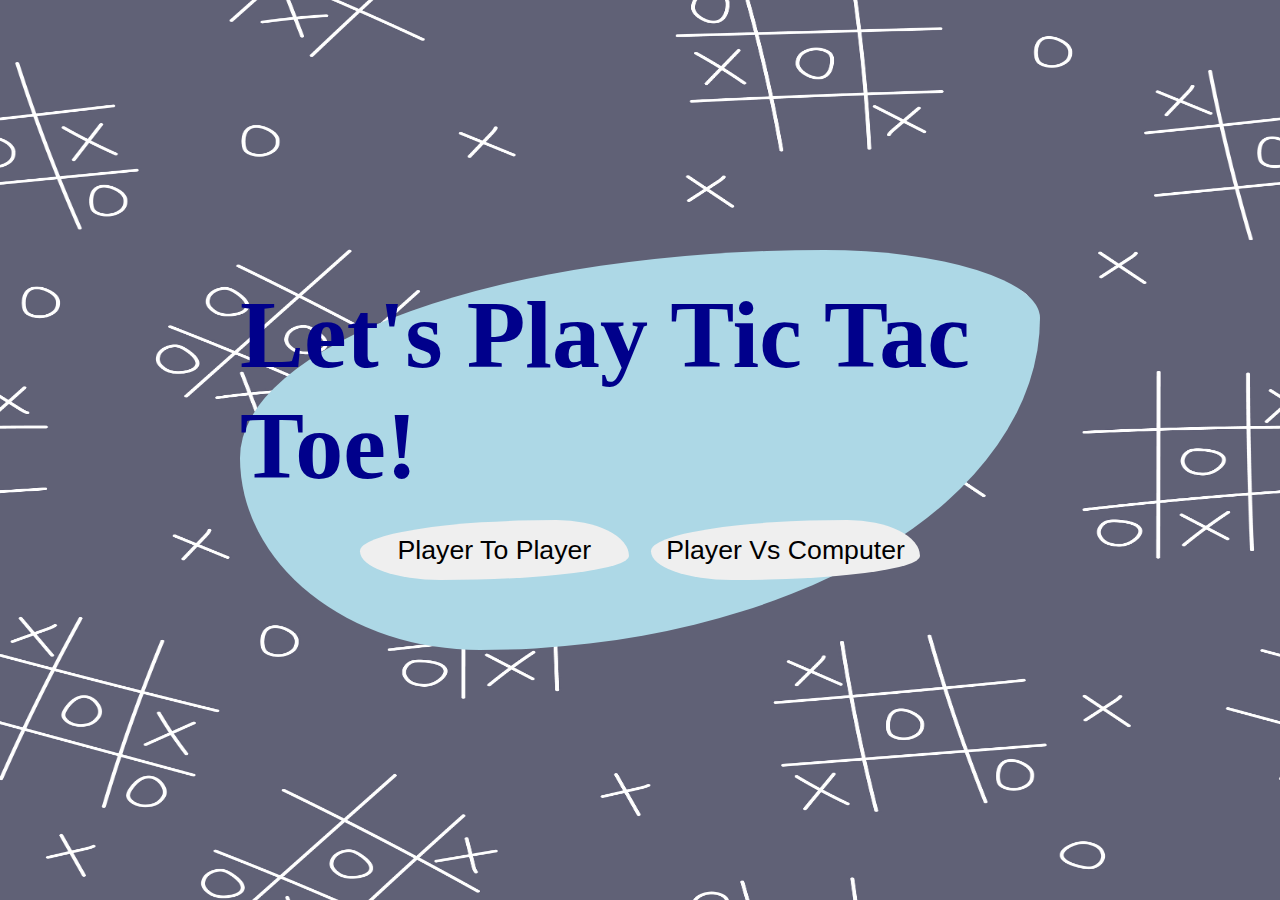
<file: index.html>
<!DOCTYPE html>
<html lang="en">
<head>
  <meta charset="UTF-8">
  <meta name="viewport" content="width=device-width, initial-scale=1.0">
  <title>Tic Tac Toe</title>
  <link rel="stylesheet" href="index.css">
</head>
<body>
  <img class="background" src="/tic-tac-toe-seamless-background-on-dark-blue-illustration-vector.jpg" alt="" srcset="">

  <section>
    <div class="container">
      <div class="header">
        <h1><span>Let's Play</span> Tic Tac Toe!</h1>
      </div>
      <div class="button-container">
        <button class="button" id="p2p-button">
          <div class="p2p">Player To Player</div>
        </button>
        <button class="button">
          <div class="vsComp" id="pvc-button">Player Vs Computer</div>
        </button>
      </div>
    </div>
  </section>
  <script>
    document.getElementById("p2p-button").addEventListener('click',()=>{
      location.href ="/p2p.html";
    })
    document.getElementById("pvc-button").addEventListener('click',()=>{
      location.href ="pvc.html";
    })

  </script>
</body>
</html>
</file>
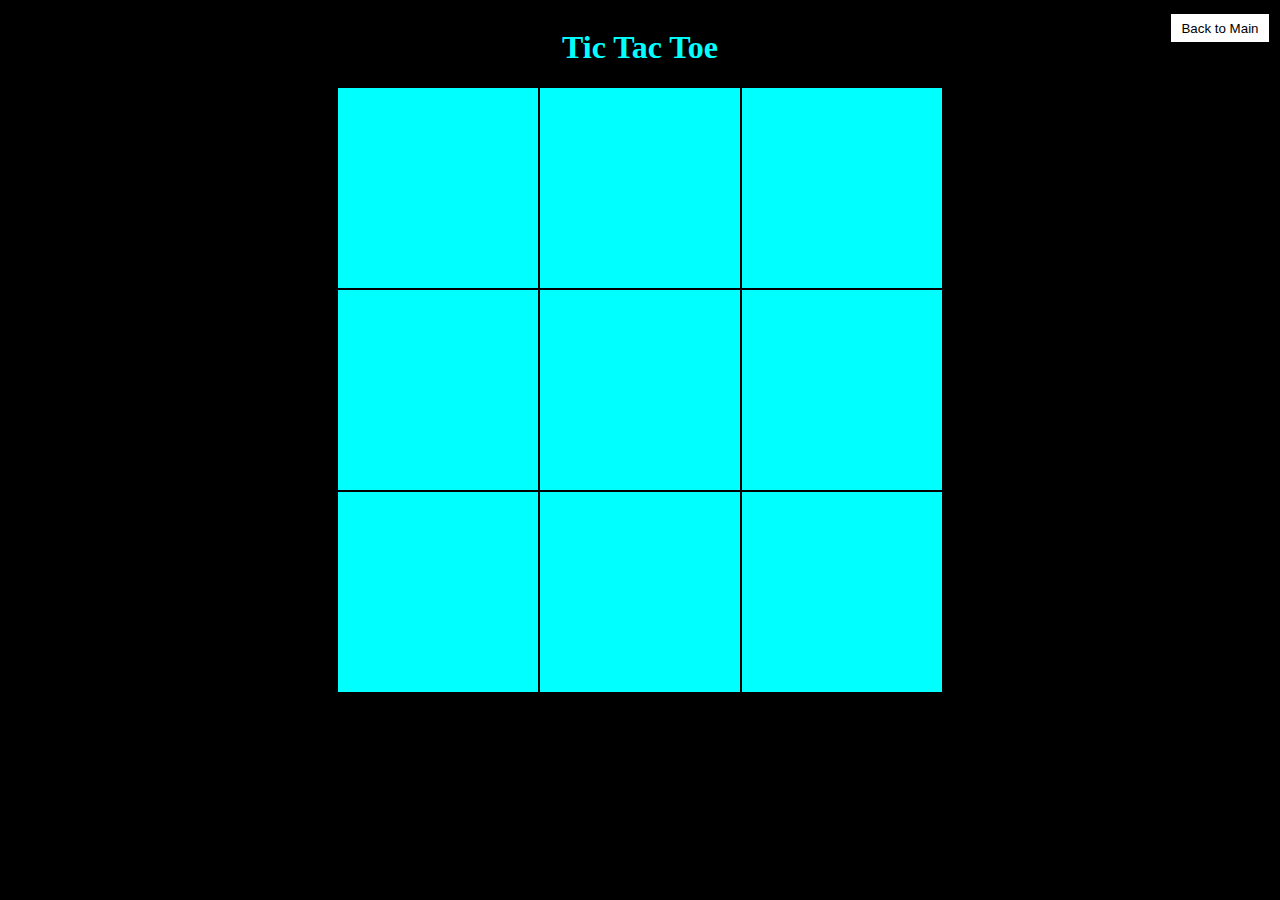
<file: p2p.html>
<!DOCTYPE html>
<html lang="en">
<head>
  <meta charset="UTF-8">
  <meta name="viewport" content="width=device-width, initial-scale=1.0">
  <link rel="stylesheet" href="/styles.css">
  <title>Tic Tac Toe</title>
</head>
<body>
  <button class="backtomain">Back to Main</button>
  <h1 class="header" id="header">Tic Tac Toe</h1>
  <div class="board-container">
    <div class="board">
      <div class="tile" data-tilenumber="1">
        <p class="move" data-movenumber="1" id="1"></p>
        <p class="forcss"></p>
      </div>
      <div class="tile" data-tilenumber="2">
        <p class="move" data-movenumber="2" id="2"></p>
        <p class="forcss"></p>
      </div>
      <div class="tile" data-tilenumber="3">
        <p class="move" data-movenumber="3" id="3"></p>
        <p class="forcss"></p>
      </div>
      <div class="tile" data-tilenumber="4">
        <p class="move" data-movenumber="4" id="4"></p>
        <p class="forcss"></p>
      </div>
      <div class="tile" data-tilenumber="5">
        <p class="move" data-movenumber="5" id="5"></p>
        <p class="forcss"></p>
      </div>
      <div class="tile" data-tilenumber="6">
        <p class="move" data-movenumber="6" id="6"></p>
        <p class="forcss"></p>
      </div>
      <div class="tile" data-tilenumber="7">
        <p class="move" data-movenumber="7" id="7"></p>
        <p class="forcss"></p>
      </div>
      <div class="tile" data-tilenumber="8">
        <p class="move" data-movenumber="8" id="8"></p>
        <p class="forcss"></p>
      </div>
      <div class="tile" data-tilenumber="9">
        <p class="move" data-movenumber="9" id="9"></p>
        <p class="forcss"></p>
      </div>
    </div>
    <div class="striker"></div>
  </div>
  <div class="result-container"></div>
  

  <script src="p2p.js"></script>
  
</body>
</html>
</file>
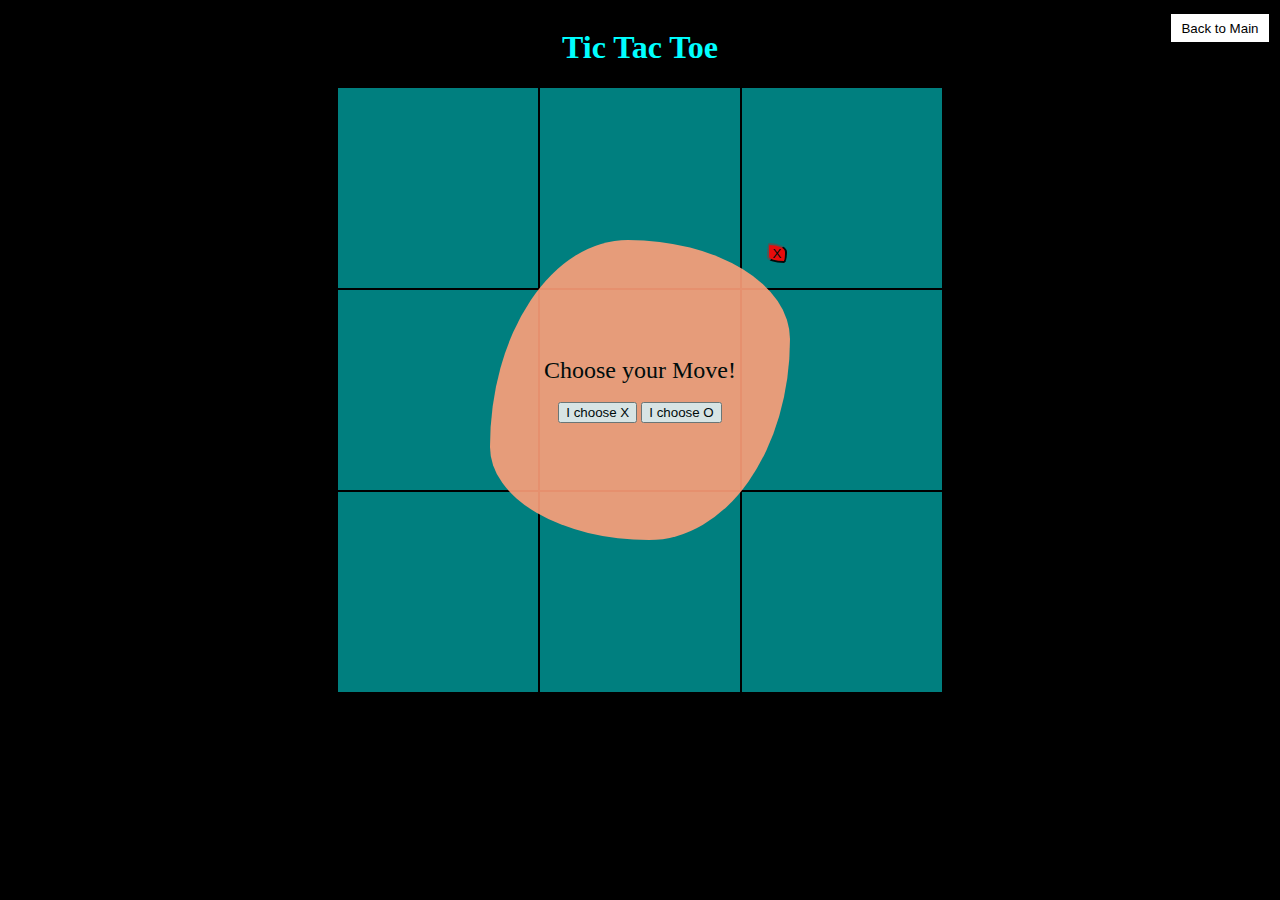
<file: pvc.html>
<!DOCTYPE html>
<html lang="en">
<head>
  <meta charset="UTF-8">
  <meta name="viewport" content="width=device-width, initial-scale=1.0">
  <link rel="stylesheet" href="/styles.css">
  <link rel="stylesheet" href="pvc.css">
  <title>Tic Tac Toe</title>
</head>
<body id="body">
  
  <h1 class="header" id="header">Tic Tac Toe</h1>
  <button class="backtomain">Back to Main</button>
  <div class="board-container">

    <div class="board">
      <div class="tile" data-tilenumber="1">
        <p class="move" data-movenumber="1" id="1"></p>
        <p class="forcss"></p>
      </div>
      <div class="tile" data-tilenumber="2">
        <p class="move" data-movenumber="2" id="2"></p>
        <p class="forcss"></p>
      </div>
      <div class="tile" data-tilenumber="3">
        <p class="move" data-movenumber="3" id="3"></p>
        <p class="forcss"></p>
      </div>
      <div class="tile" data-tilenumber="4">
        <p class="move" data-movenumber="4" id="4"></p>
        <p class="forcss"></p>
      </div>
      <div class="tile" data-tilenumber="5">
        <p class="move" data-movenumber="5" id="5"></p>
        <p class="forcss"></p>
      </div>
      <div class="tile" data-tilenumber="6">
        <p class="move" data-movenumber="6" id="6"></p>
        <p class="forcss"></p>
      </div>
      <div class="tile" data-tilenumber="7">
        <p class="move" data-movenumber="7" id="7"></p>
        <p class="forcss"></p>
      </div>
      <div class="tile" data-tilenumber="8">
        <p class="move" data-movenumber="8" id="8"></p>
        <p class="forcss"></p>
      </div>
      <div class="tile" data-tilenumber="9">
        <p class="move" data-movenumber="9" id="9"></p>
        <p class="forcss"></p>
      </div>
    </div>
    <div class="striker"></div>
    <div class="choose-move"></div>
  </div>
  <div class="result-container"></div>
  

  <script src="pvc.js"></script>
  
</body>
</html>
</file>
<file: index.css>
*{
  padding: 0;
  margin: 0;
  box-sizing: border-box;
}
.background{
  position: absolute;
  width: 100vw;
  height: 100vh;
  contain: content;
  opacity: .7;
}

section{
  display: flex;
  justify-content: center;
  align-items: center;
  position: relative;
  width: 100vw;
  height: 100vh;

}

.container{
  display: flex;
  flex-direction: column;
  height: 400px;
  width: 800px;
  justify-content: space-between;
  align-items: center; 
  border-radius: 73% 27% 70% 30% / 52% 17% 83% 48% ;
  background-color:lightblue;
}
.header{
  display: flex;
  height: 50%;
  color: darkblue;
  justify-content: center;
  align-items: center;
  font-size: 3rem;
  padding-top: 10%;
}

.button-container{
  display: flex;
  flex-direction: row;
  row-gap: 2%;
  justify-content: space-between;
  align-items: center;
  padding:0 15%;
  height: 50%;
  width: 100%;
}

button{
  height: 30%;
  width: 48%;
  border:none;
  border-radius: 73% 27% 70% 30% / 52% 60% 40% 48% ;
}
.p2p , .vsComp{
  font-size: 2em;
}

.button:hover{
  cursor: pointer;
  border-radius: 10% 90% 19% 81% / 45% 41% 59% 55%;
  color:red;
}

@media (max-width: 768px) and (min-width: 455px){
  .container{
    display: flex;
    flex-direction: column;
    height: 300px;
    width: 600px;
    justify-content: space-between;
    align-items: center; 
    border-radius: 73% 27% 70% 30% / 52% 17% 83% 48% ;
    background-color:lightgray;
  }
  .header{
    display: flex;
    height: 50%;
    color: darkblue;
    justify-content: center;
    align-items: center;
    font-size: 1.5rem;
    padding-top: 10%;
  }
  button{
    height: 30%;
    width: 48%;
    border:none;
    border-radius: 73% 27% 70% 30% / 52% 60% 40% 48% ;
  }
  .p2p , .vsComp{
    font-size: 1em;
  }

}

@media (max-width: 454px) and (min-width: 368px){
  .container{
    display: flex;
    flex-direction: column;
    height: 190px;
    width: 380px;
    justify-content: space-between;
    align-items: center; 
    border-radius: 73% 27% 70% 30% / 52% 17% 83% 48% ;
    background-color:lightsteelblue;
  }
  .header{
    display: flex;
    height: 50%;
    color: darkblue;
    justify-content: center;
    align-items: center;
    font-size: 1.5rem;
    padding-top: 10%;
  }
  button{
    height: 30%;
    width: 48%;
    border:none;
    border-radius: 73% 27% 70% 30% / 52% 60% 40% 48% ;
  }
  .p2p , .vsComp{
    font-size: 1em;
  }
  .button-container{
    display: flex;
    flex-direction: column;
    row-gap: 1%;
    justify-content: space-between;
    align-items: center;
    padding:0 15%;
    height: 50%;
    width: 100%;
  }
  span{
    display: none;
  }
}
</file>
<file: styles.css>
body{
  display: flex;
  flex-direction: column;
  justify-items: center;
  align-content: center;
  justify-content: center;
  align-items: center;
  background-color: black;
  position: relative;
}
.board{
  display: grid;
  grid-template-columns: 1fr 1fr 1fr;
  row-gap: 2px;
  column-gap: 2px;
}
.tile{
  position: relative;
  justify-content: center;
  background-color: aqua;
  display: flex;
  align-items: center;
  height: 200px;
  width: 200px;
  cursor: pointer;
  font-size: 90px;
}
.move{
  display: none;
}
.rematch{
  cursor: pointer;
  height: 40px;
}
.rematch:hover{
  background-color: green;
  color: white;
}
.result-comment{
  color: white;
  font-size: 50px;}

.tile:hover{
  background-color:green;
  color: black;
  .forcss{
    display: block;
    position: absolute;
    color:red;
    opacity: .7;
  }
}
.selected{
  display: block;
}
.added-result{
  background: rgba(0,0,0,0.5);
  height: 100%;
  width: 100%;
  display: flex;
  align-items: center;
  justify-content: center;
  position: absolute;
}
.result{
  display: flex;
  flex-direction: column;
}
.forcss{
  display: none;
}

.header{
color: aqua;
}
.board-container{
  display: flex;
  position: relative;
}
.striker-row1{
  background-color: red;
  height: 5px;
  width: 100%;
  top: 16.5%;
  position: absolute;
}
.striker-row2{
  background-color: red;
  height: 5px;
  width: 100%;
  top: 49%;
  position: absolute;
}
.striker-row3{
  background-color: red;
  height: 5px;
  width: 100%;
  top: 83%;
  position: absolute;
}
.striker-col1{
  background-color: red;
  height: 100%;
  width: 5px;
  left: 16.5%;
  position: absolute;
}
.striker-col2{
  background-color: red;
  height: 100%;
  width: 5px;
  left: 50%;
  position: absolute;
}
.striker-col3{
  background-color: red;
  height: 100%;
  width: 5px;
  left: 83%;
  position: absolute;
}
.striker-45deg{
  background-color: red;
  height: 5px;
  width: 100%;
  top: 50%;
  position:absolute;
  transform: rotate(45deg);
}
.striker-neg45deg{
  background-color: red;
  height: 5px;
  width: 100%;
  top: 50%;
  position:absolute;
  transform: rotate(-45deg);
}
.backtomain{
  border: 1px solid;
  right: 2px;
  justify-content: center;
  background-color: white;
  display: flex;
  height: 30px;
  width: 100px;
  align-items: center;
  position:absolute;
  top: 5px;
}
.backtomain:hover{
  cursor: pointer;
  color: white;
  background-color: black;
}
</file>
<file: pvc.css>
.empty{
  background: rgba(0,0,0,0.5);
  height: 100%;
  width: 100%;
  display: flex;
  align-items: center;
  justify-content: center;
  position: absolute;
}
.ongoing{
  display: none;
}

.choose-move-container{
  position: relative;
  display: flex;
  flex-direction: column;
  column-gap: 3%;
  align-items: center;
  justify-content: center;
  justify-items: center;
  height: 300px;
  width: 300px;
  background: lightsalmon;
  opacity: .9;
  border-radius: 46% 54% 47% 53% / 69% 33% 67% 31% ;
}
.buttons{
}

.return{
  display: flex;
  position: absolute;
  height: 20px;
  width: 20px;
  top: 1%;
  right: 1%;
  justify-content: center;
  border-radius: 11% 89% 15% 85% / 69% 45% 55% 31% ;
  background-color: red;
}
.return:hover{
  background-color: brown;
  cursor: pointer;
}
.chooseyourmove{
  font-family: ;
  font-size: 1.5rem;
  height: 15%;
}
</file>
